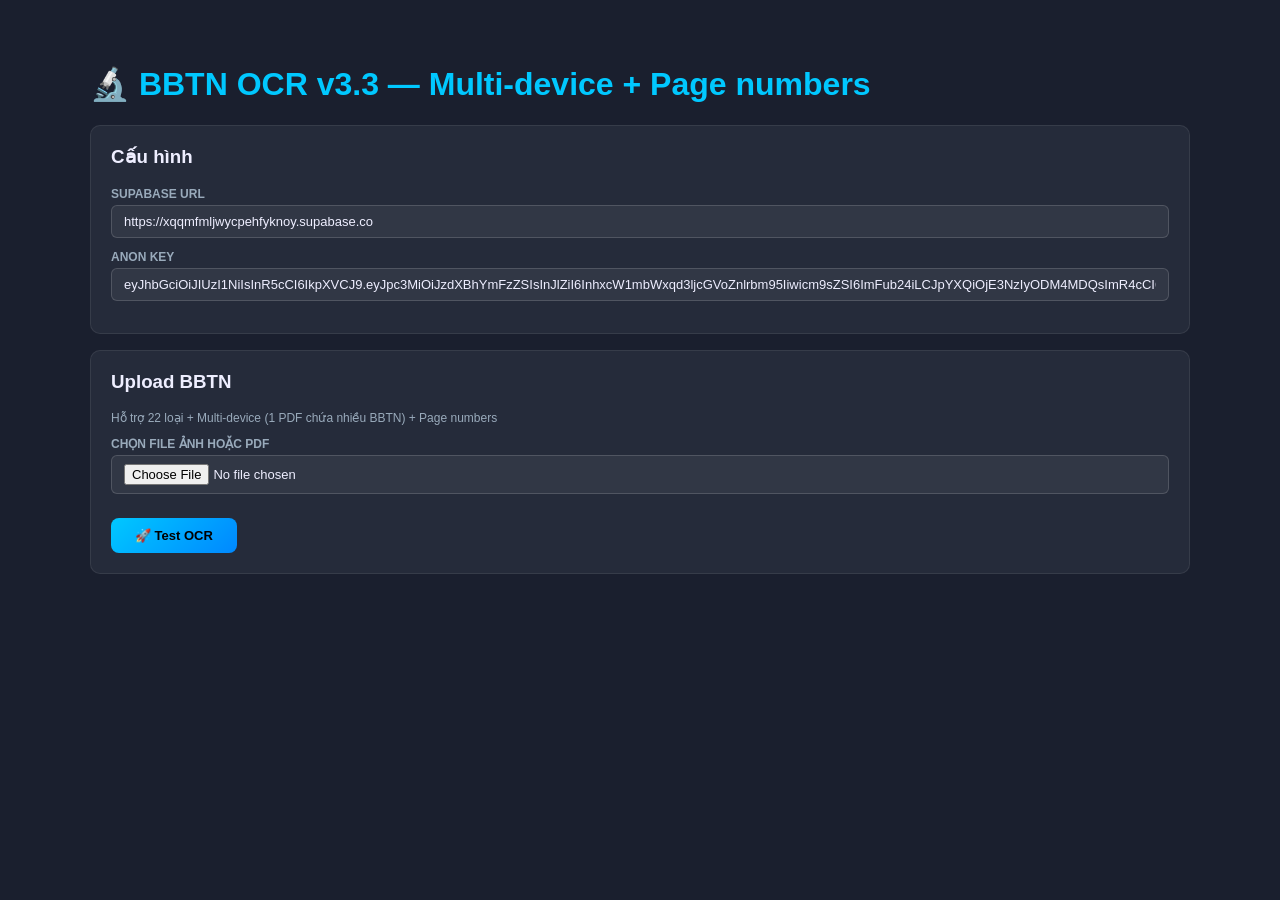
<file: test-edge-function.html>
<!DOCTYPE html>
<html lang="vi">
<head>
  <meta charset="UTF-8">
  <title>BBTN OCR v3.3 — Multi-device + Page numbers</title>
  <style>
    body { font-family: -apple-system, BlinkMacSystemFont, sans-serif; max-width: 1100px; margin: 24px auto; padding: 20px; background: #1a1f2e; color: #eef; }
    h1 { color: #00c8ff; }
    .card { background: #252b3a; border-radius: 10px; padding: 20px; margin-bottom: 16px; border: 1px solid rgba(255,255,255,0.08); }
    label { display: block; font-size: 12px; font-weight: 700; color: #9ab; margin-bottom: 4px; text-transform: uppercase; }
    input, textarea { width: 100%; padding: 8px 12px; border-radius: 6px; border: 1px solid rgba(255,255,255,0.15); background: rgba(255,255,255,0.06); color: #eef; font-size: 13px; margin-bottom: 12px; box-sizing: border-box; }
    button { background: linear-gradient(135deg, #00c8ff, #0088ff); color: #000; border: none; padding: 10px 24px; border-radius: 8px; font-size: 13px; font-weight: 800; cursor: pointer; }
    button:disabled { opacity: 0.5; cursor: not-allowed; }
    pre { background: #0e1219; padding: 12px; border-radius: 8px; overflow-x: auto; font-size: 11px; max-height: 500px; }
    .device-card { background: rgba(0,200,255,0.05); border: 1px solid rgba(0,200,255,0.2); border-radius: 8px; padding: 16px; margin-bottom: 12px; }
    .device-header { display: flex; justify-content: space-between; align-items: center; margin-bottom: 12px; padding-bottom: 8px; border-bottom: 1px solid rgba(255,255,255,0.1); flex-wrap: wrap; gap: 8px; }
    .device-title { font-size: 16px; font-weight: 800; color: #00e676; }
    .device-meta { display: flex; gap: 12px; font-size: 11px; color: #9ab; align-items: center; }
    .page-badge { background: rgba(255,193,7,0.15); color: #ffc107; padding: 3px 10px; border-radius: 4px; font-weight: 700; font-size: 11px; }
    .field-row { display: grid; grid-template-columns: 180px 1fr; gap: 12px; padding: 5px 0; border-bottom: 1px solid rgba(255,255,255,0.04); }
    .field-name { color: #9ab; font-size: 12px; }
    .field-value { color: #eef; font-size: 13px; word-break: break-word; }
    .field-empty { color: #555; font-style: italic; }
    #status { font-size: 13px; padding: 8px 12px; border-radius: 6px; display: none; }
    .ok { background: rgba(0, 230, 118, 0.15); color: #00e676; }
    .err { background: rgba(255, 82, 82, 0.15); color: #ff5252; }
    .warn { background: rgba(255, 215, 64, 0.15); color: #ffd740; }
    .badge { display: inline-block; padding: 2px 10px; border-radius: 4px; font-size: 11px; font-weight: 700; background: #00c8ff; color: #000; }
    #summary { font-size: 13px; color: #9ab; margin-bottom: 16px; }
  </style>
</head>
<body>
  <h1>🔬 BBTN OCR v3.3 — Multi-device + Page numbers</h1>

  <div class="card">
    <h3 style="margin-top:0">Cấu hình</h3>
    <label>Supabase URL</label>
    <input id="sbUrl" value="https://xqqmfmljwycpehfyknoy.supabase.co" />
    <label>Anon Key</label>
    <input id="sbKey" value="eyJhbGciOiJIUzI1NiIsInR5cCI6IkpXVCJ9.eyJpc3MiOiJzdXBhYmFzZSIsInJlZiI6InhxcW1mbWxqd3ljcGVoZnlrbm95Iiwicm9sZSI6ImFub24iLCJpYXQiOjE3NzIyODM4MDQsImR4cCI6MjA4Nzg1OTgwNH0.J_z0cFqq_Yet-n2X2L_VREdkcAqbkRFpYUp-ti3Fukc" />
  </div>

  <div class="card">
    <h3 style="margin-top:0">Upload BBTN</h3>
    <p style="font-size:12px;color:#9ab;margin-top:0">
      Hỗ trợ 22 loại + Multi-device (1 PDF chứa nhiều BBTN) + Page numbers
    </p>
    <label>Chọn file ảnh hoặc PDF</label>
    <input type="file" id="fileInput" accept="image/jpeg,image/png,image/webp,application/pdf" />
    <div id="fileInfo" style="font-size:12px;color:#9ab;margin-bottom:12px"></div>
    <button id="testBtn" onclick="runTest()">🚀 Test OCR</button>
    <div id="status" style="margin-top:12px"></div>
  </div>

  <div class="card" id="resultCard" style="display:none">
    <h3 style="margin-top:0">Kết quả</h3>
    <div id="summary"></div>
    <div id="devices"></div>
    <details style="margin-top:16px">
      <summary style="cursor:pointer;color:#9ab;font-size:12px">Raw JSON (debug)</summary>
      <pre id="rawJson"></pre>
    </details>
  </div>

  <script>
    let selectedFile = null;
    document.getElementById('fileInput').addEventListener('change', (e) => {
      selectedFile = e.target.files[0];
      const info = document.getElementById('fileInfo');
      info.textContent = selectedFile
        ? `${selectedFile.name} — ${(selectedFile.size / 1024).toFixed(1)} KB — ${selectedFile.type}`
        : '';
    });

    function setStatus(msg, type) {
      const el = document.getElementById('status');
      el.textContent = msg;
      el.className = type;
      el.style.display = 'block';
    }

    async function fileToBase64(file) {
      return new Promise((resolve, reject) => {
        const r = new FileReader();
        r.onload = () => resolve(r.result.split(',')[1]);
        r.onerror = reject;
        r.readAsDataURL(file);
      });
    }

    const fieldDescriptions = {
      loai_thiet_bi: '🏷️ Loại',
      tram: 'Trạm',
      ten_thiet_bi: '⭐ Tên thiết bị',
      kieu: 'Kiểu/Model',
      so_che_tao: 'Serial',
      hang_san_xuat: 'Hãng SX',
      nuoc_san_xuat: 'Nước SX',
      nam_san_xuat: 'Năm SX',
      dien_ap: 'Điện áp',
      dong_dien: 'Dòng điện',
      ngay_kiem_dinh: '📅 Ngày KĐ',
      dang_kiem_dinh: 'Dạng KĐ',
      vi_tri_lap_dat: 'Vị trí lắp đặt',
    };

    function formatPageRange(start, end) {
      if (!start) return '';
      if (start === end) return `Trang ${start}`;
      return `Trang ${start}-${end}`;
    }

    function renderDevice(item, index, total) {
      const filledCount = Object.keys(fieldDescriptions).filter(k =>
        item[k] !== null && item[k] !== undefined && item[k] !== ''
      ).length;
      const confidence = (filledCount / 13 * 100).toFixed(0);
      const pageRange = formatPageRange(item.page_start, item.page_end);

      let html = `<div class="device-card">
        <div class="device-header">
          <div class="device-title">
            <span class="badge">${item.loai_thiet_bi || '?'}</span>
            ${item.ten_thiet_bi || '(chưa đọc được tên)'}
          </div>
          <div class="device-meta">
            ${pageRange ? `<span class="page-badge">📄 ${pageRange}</span>` : ''}
            <span>Thiết bị ${index + 1}/${total} • ${filledCount}/13 trường • ${confidence}%</span>
          </div>
        </div>`;
      for (const [key, label] of Object.entries(fieldDescriptions)) {
        const value = item[key];
        const isEmpty = value === null || value === undefined || value === '';
        html += `
          <div class="field-row">
            <div class="field-name">${label}</div>
            <div class="field-value ${isEmpty ? 'field-empty' : ''}">${isEmpty ? '—' : value}</div>
          </div>`;
      }
      html += '</div>';
      return html;
    }

    async function runTest() {
      if (!selectedFile) { setStatus('❌ Chưa chọn file', 'err'); return; }
      const sbUrl = document.getElementById('sbUrl').value.trim();
      const sbKey = document.getElementById('sbKey').value.trim();
      if (!sbUrl || !sbKey) { setStatus('❌ Thiếu URL/Key', 'err'); return; }

      const btn = document.getElementById('testBtn');
      btn.disabled = true;
      btn.textContent = '⏳ Đang xử lý...';

      try {
        setStatus('📤 Đang đọc file...', 'warn');
        const b64 = await fileToBase64(selectedFile);
        setStatus(`🤖 Gọi Gemini (${(b64.length / 1024).toFixed(0)} KB)...`, 'warn');

        const t0 = Date.now();
        const res = await fetch(`${sbUrl}/functions/v1/bbtn-ocr-extract`, {
          method: 'POST',
          headers: { 'Content-Type': 'application/json', 'apikey': sbKey },
          body: JSON.stringify({
            file_base64: b64,
            mime_type: selectedFile.type,
            file_name: selectedFile.name,
          }),
        });
        const elapsed = Date.now() - t0;
        const data = await res.json();

        if (!res.ok || !data.success) {
          setStatus(`❌ Lỗi ${res.status}: ${data.error || 'Unknown'}`, 'err');
          document.getElementById('rawJson').textContent = JSON.stringify(data, null, 2);
          document.getElementById('resultCard').style.display = 'block';
          return;
        }

        const items = data.items || [];
        const retryMsg = data.retries > 0 ? `, ${data.retries} retries` : '';
        setStatus(`✅ OCR thành công trong ${elapsed}ms (${items.length} thiết bị${retryMsg})`, 'ok');

        document.getElementById('summary').innerHTML = `
          Tìm thấy <strong style="color:#00e676">${items.length} thiết bị</strong> trong file.
          Confidence trung bình: ${(data.avg_confidence * 100).toFixed(0)}%
        `;

        const devicesEl = document.getElementById('devices');
        devicesEl.innerHTML = items.map((item, i) => renderDevice(item, i, items.length)).join('');

        document.getElementById('rawJson').textContent = JSON.stringify(data, null, 2);
        document.getElementById('resultCard').style.display = 'block';

      } catch (err) {
        setStatus(`❌ Error: ${err.message}`, 'err');
        console.error(err);
      } finally {
        btn.disabled = false;
        btn.textContent = '🚀 Test OCR';
      }
    }
  </script>
</body>
</html>
</file>
